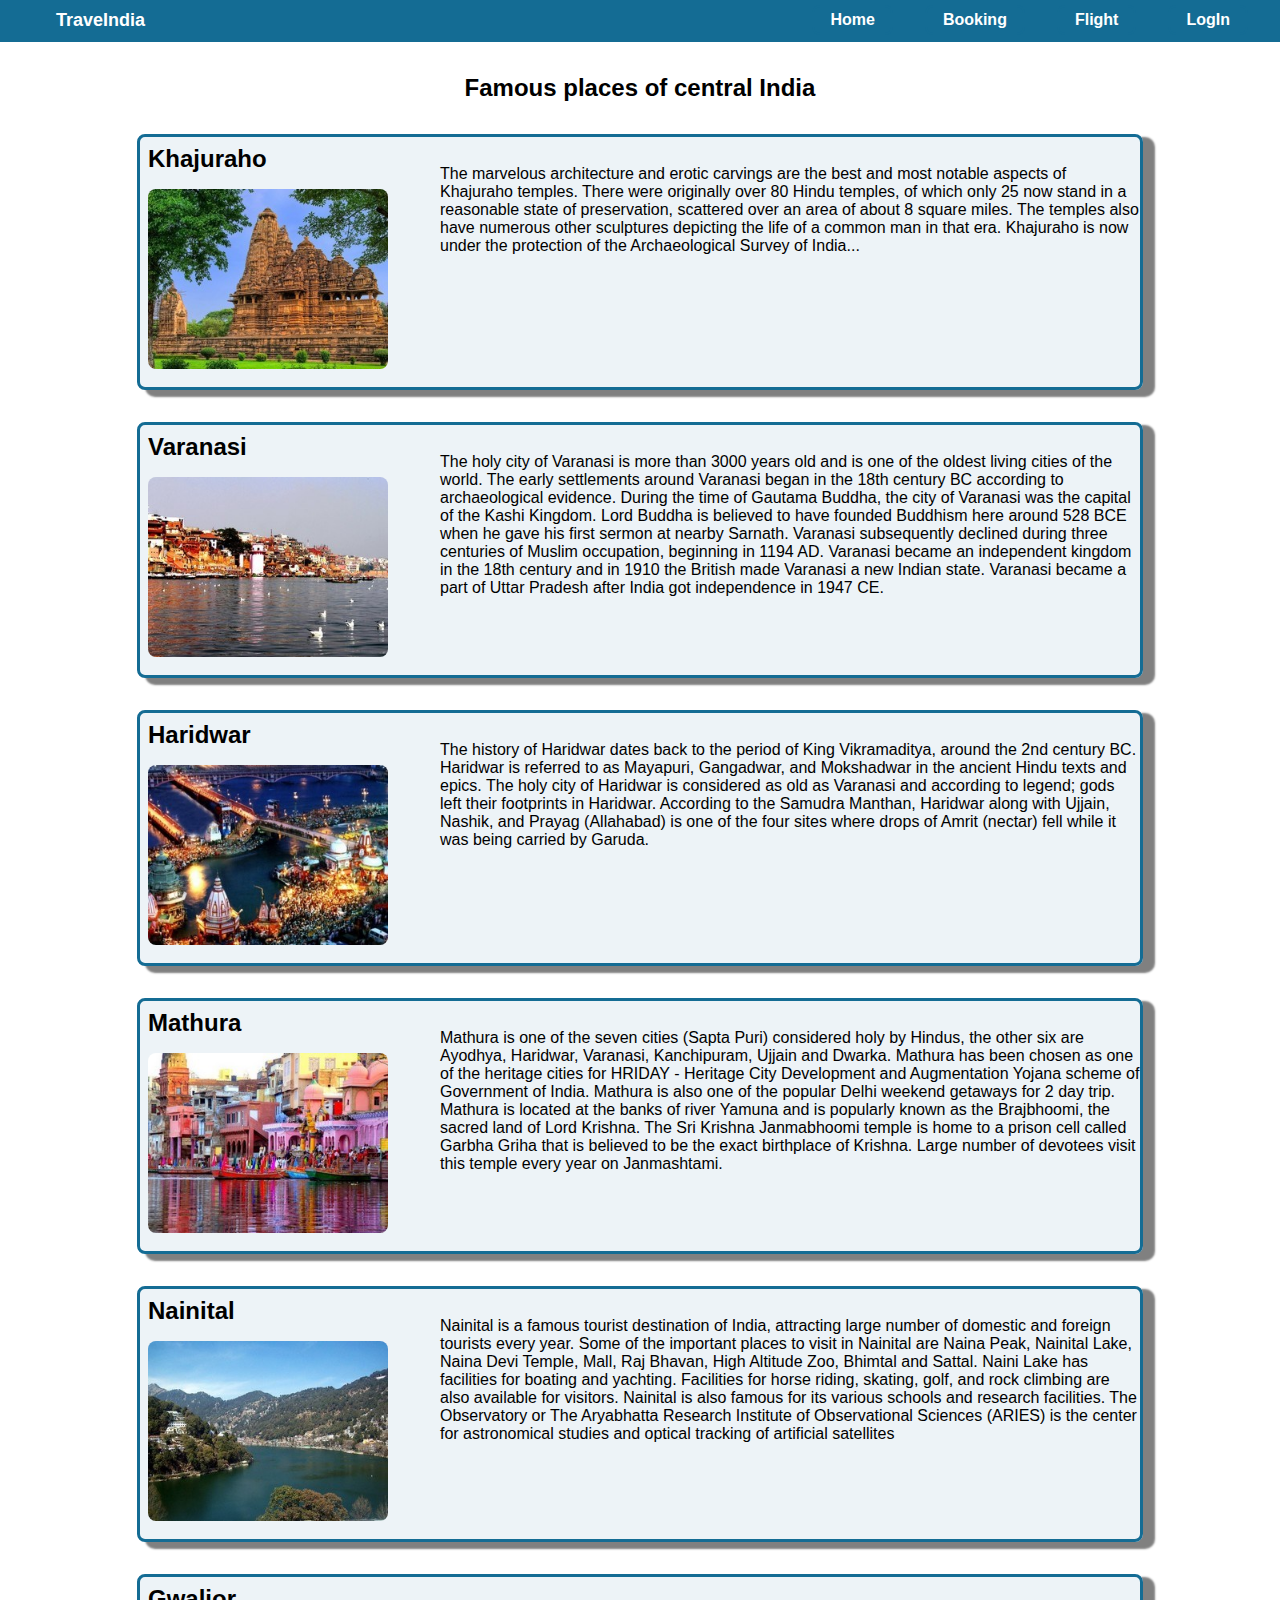
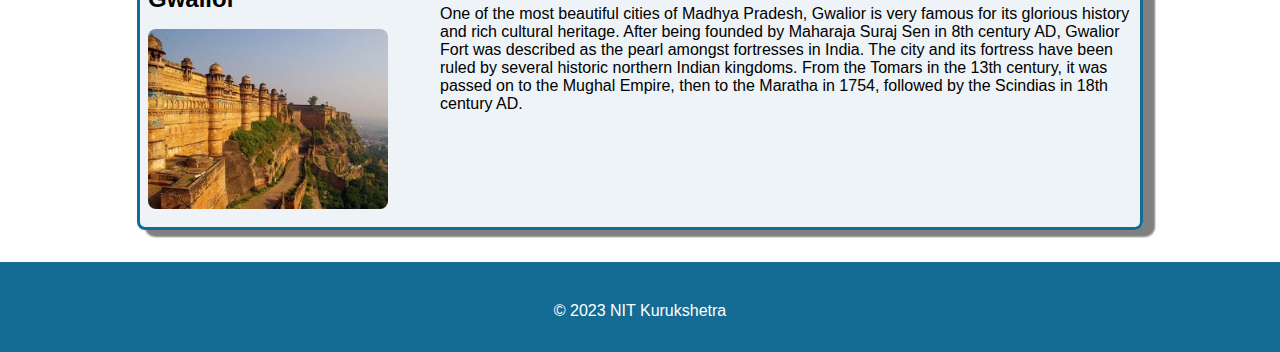
<file: central.html>
<!DOCTYPE html>
<html lang="en">
<head>
    <meta charset="UTF-8">
    <meta http-equiv="X-UA-Compatible" content="IE=edge">
    <meta name="viewport" content="width=device-width, initial-scale=1.0">
    <title>central</title>
    <link rel="stylesheet" href="styles.css">
</head>
<body>
    <div class="nav">
        <nav>
            <ul>
                <a href="login.html">
                    <li>LogIn</li>
                </a>
                <a href="#">
                    <li>Flight</li>
                </a>
    
                <a href="#">
                    <li>Booking</li>
                </a>
                <a href="index.html">
                    <li>Home</li>
                </a>
                <li id="logo">TraveIndia</li>
            </ul>
        </nav>
    </div>

    <div class="content">
        <h2>Famous places of central India</h2>
    <div class="content_card">
        <h2>Khajuraho</h2>
        <img src="images/khajuraho.jpg" alt="">
        <p>The marvelous architecture and erotic carvings are the best and most notable aspects of Khajuraho temples. There were originally over 80 Hindu temples, of which only 25 now stand in a reasonable state of preservation, scattered over an area of about 8 square miles. The temples also have numerous other sculptures depicting the life of a common man in that era. Khajuraho is now under the protection of the Archaeological Survey of India...</p>
    </div>
    <div class="content_card">
        <h2>Varanasi</h2>
        <img src="images/varanashi.jpg" alt="">
        <p> The holy city of Varanasi is more than 3000 years old and is one of the oldest living cities of the world. The early settlements around Varanasi began in the 18th century BC according to archaeological evidence. During the time of Gautama Buddha, the city of Varanasi was the capital of the Kashi Kingdom. Lord Buddha is believed to have founded Buddhism here around 528 BCE when he gave his first sermon at nearby Sarnath. Varanasi subsequently declined during three centuries of Muslim occupation, beginning in 1194 AD. Varanasi became an independent kingdom in the 18th century and in 1910 the British made Varanasi a new Indian state. Varanasi became a part of Uttar Pradesh after India got independence in 1947 CE.
        </p>
    </div>
    <div class="content_card">
        <h2>Haridwar</h2>
        <img src="images/haridwar.jpg" alt="">
        <p>The history of Haridwar dates back to the period of King Vikramaditya, around the 2nd century BC. Haridwar is referred to as Mayapuri, Gangadwar, and Mokshadwar in the ancient Hindu texts and epics. The holy city of Haridwar is considered as old as Varanasi and according to legend; gods left their footprints in Haridwar. According to the Samudra Manthan, Haridwar along with Ujjain, Nashik, and Prayag (Allahabad) is one of the four sites where drops of Amrit (nectar) fell while it was being carried by Garuda.

           
            
       </p>
    </div>
    <div class="content_card">
        <h2>Mathura</h2>
        <img src="images/mathura.jpg" alt="">
        <p>Mathura is one of the seven cities (Sapta Puri) considered holy by Hindus, the other six are Ayodhya, Haridwar, Varanasi, Kanchipuram, Ujjain and Dwarka. Mathura has been chosen as one of the heritage cities for HRIDAY - Heritage City Development and Augmentation Yojana scheme of Government of India. Mathura is also one of the popular Delhi weekend getaways for 2 day trip. Mathura is located at the banks of river Yamuna and is popularly known as the Brajbhoomi, the sacred land of Lord Krishna. The Sri Krishna Janmabhoomi temple is home to a prison cell called Garbha Griha that is believed to be the exact birthplace of Krishna. Large number of devotees visit this temple every year on Janmashtami.
 
        </p>
    </div>
    <div class="content_card">
        <h2>Nainital</h2>
        <img src="images/nainital.jpg" alt="">
        <p>Nainital is a famous tourist destination of India, attracting large number of domestic and foreign tourists every year. Some of the important places to visit in Nainital are Naina Peak, Nainital Lake, Naina Devi Temple, Mall, Raj Bhavan, High Altitude Zoo, Bhimtal and Sattal. Naini Lake has facilities for boating and yachting. Facilities for horse riding, skating, golf, and rock climbing are also available for visitors. Nainital is also famous for its various schools and research facilities. The Observatory or The Aryabhatta Research Institute of Observational Sciences (ARIES) is the center for astronomical studies and optical tracking of artificial satellites
        
        </p>
    </div>
    <div class="content_card">
        <h2>Gwalior</h2>
        <img src="images/gwalior.jpg" alt="">
        <p>One of the most beautiful cities of Madhya Pradesh, Gwalior is very famous for its glorious history and rich cultural heritage. After being founded by Maharaja Suraj Sen in 8th century AD, Gwalior Fort was described as the pearl amongst fortresses in India. The city and its fortress have been ruled by several historic northern Indian kingdoms. From the Tomars in the 13th century, it was passed on to the Mughal Empire, then to the Maratha in 1754, followed by the Scindias in 18th century AD.


        </p>
    </div>
   
    </div>
    <footer>
        <div class="footer">
    
            <p>&copy; 2023 NIT Kurukshetra</p>
    
        </div>
    </footer>
    
</body>
</html>
</file>
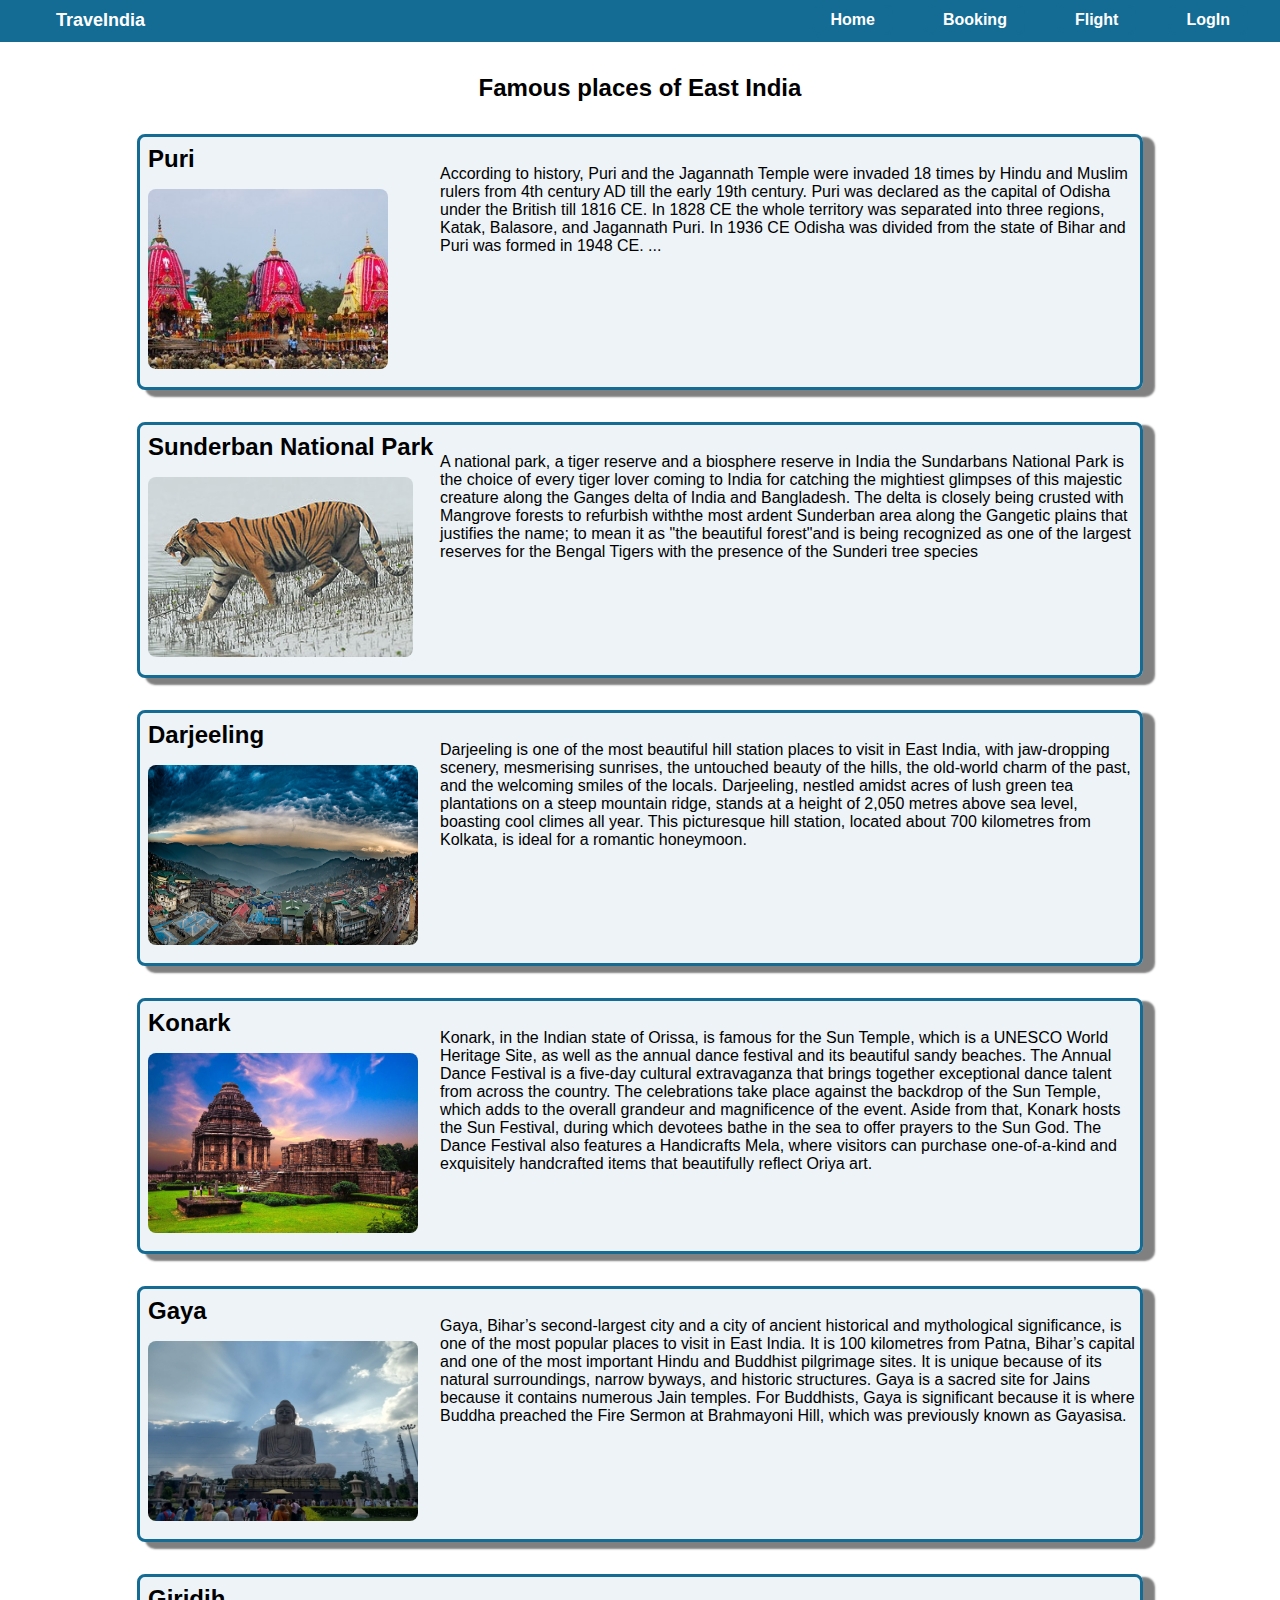
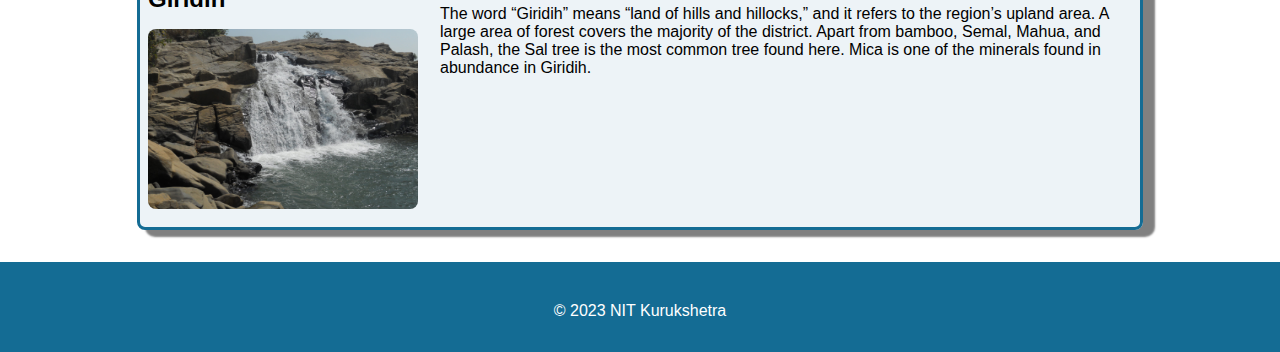
<file: east.html>
<!DOCTYPE html>
<html lang="en">

<head>
    <meta charset="UTF-8">
    <meta http-equiv="X-UA-Compatible" content="IE=edge">
    <meta name="viewport" content="width=device-width, initial-scale=1.0">
    <title>East India</title>
    <link rel="stylesheet" href="styles.css">
</head>

<body>
    <div class="nav">
        <nav>
            <ul>
                <a href="login.html">
                    <li>LogIn</li>
                </a>
                <a href="#">
                    <li>Flight</li>
                </a>

                <a href="#">
                    <li>Booking</li>
                </a>
                <a href="index.html">
                    <li>Home</li>
                </a>
                <li id="logo">TraveIndia</li>
            </ul>
        </nav>
    </div>

    <div class="content">
        <h2>Famous places of East India</h2>
        <div class="content_card">
            <h2>Puri</h2>
            <img src="images/puri.jpg" alt="">
            <p>According to history, Puri and the Jagannath Temple were invaded 18 times by Hindu and Muslim rulers from
                4th century AD till the early 19th century. Puri was declared as the capital of Odisha under the British
                till 1816 CE. In 1828 CE the whole territory was separated into three regions, Katak, Balasore, and
                Jagannath Puri. In 1936 CE Odisha was divided from the state of Bihar and Puri was formed in 1948 CE.
                ...</p>
        </div>
        <div class="content_card">
            <h2>Sunderban National Park</h2>
            <img src="images/sunderban.jpg" alt="">
            <p>A national park, a tiger reserve and a biosphere reserve in India the Sundarbans National Park is the
                choice of every tiger lover coming to India for catching the mightiest glimpses of this majestic
                creature along the Ganges delta of India and Bangladesh. The delta is closely being crusted with
                Mangrove forests to refurbish withthe most ardent Sunderban area along the Gangetic plains that
                justifies the name; to mean it as "the beautiful forest"and is being recognized as one of the largest
                reserves for the Bengal Tigers with the presence of the Sunderi tree species </p>
        </div>
        <div class="content_card">
            <h2> Darjeeling</h2>
            <img src="images/Darjeeling.jpg" alt="" style="width:270px;">
            <p>Darjeeling is one of the most beautiful hill station places to visit in East India, with jaw-dropping
                scenery, mesmerising sunrises, the untouched beauty of the hills, the old-world charm of the past, and
                the welcoming smiles of the locals. Darjeeling, nestled amidst acres of lush green tea plantations on a
                steep mountain ridge, stands at a height of 2,050 metres above sea level, boasting cool climes all year.
                This picturesque hill station, located about 700 kilometres from Kolkata, is ideal for a romantic
                honeymoon.</p>
        </div>
        <div class="content_card">
            <h2>Konark</h2>
            <img src="images/konark.jpg" alt="" style="width: 270px;">
            <p>Konark, in the Indian state of Orissa, is famous for the Sun Temple, which is a UNESCO World Heritage
                Site, as well as the annual dance festival and its beautiful sandy beaches. The Annual Dance Festival is
                a five-day cultural extravaganza that brings together exceptional dance talent from across the country.
                The celebrations take place against the backdrop of the Sun Temple, which adds to the overall grandeur
                and magnificence of the event. Aside from that, Konark hosts the Sun Festival, during which devotees
                bathe in the sea to offer prayers to the Sun God. The Dance Festival also features a Handicrafts Mela,
                where visitors can purchase one-of-a-kind and exquisitely handcrafted items that beautifully reflect
                Oriya art.
            </p>
        </div>
        <div class="content_card">
            <h2> Gaya</h2>
            <img src="images/gaya.jpg" alt="" style="width: 270px;">
            <p>Gaya, Bihar’s second-largest city and a city of ancient historical and mythological significance, is one
                of the most popular places to visit in East India. It is 100 kilometres from Patna, Bihar’s capital and
                one of the most important Hindu and Buddhist pilgrimage sites. It is unique because of its natural
                surroundings, narrow byways, and historic structures. Gaya is a sacred site for Jains because it
                contains numerous Jain temples. For Buddhists, Gaya is significant because it is where Buddha preached
                the Fire Sermon at Brahmayoni Hill, which was previously known as Gayasisa.

            </p>
        </div>
        <div class="content_card">
            <h2>Giridih</h2>
            <img src="images/giridh.jpg" alt="" style="width: 270px;">
            <p>The word “Giridih” means “land of hills and hillocks,” and it refers to the region’s upland area. A large
                area of forest covers the majority of the district. Apart from bamboo, Semal, Mahua, and Palash, the Sal
                tree is the most common tree found here. Mica is one of the minerals found in abundance in Giridih.



            </p>
        </div>

    </div>

    <footer>
        <div class="footer">

            <p>&copy; 2023 NIT Kurukshetra</p>

        </div>
    </footer>
</body>

</html>
</file>
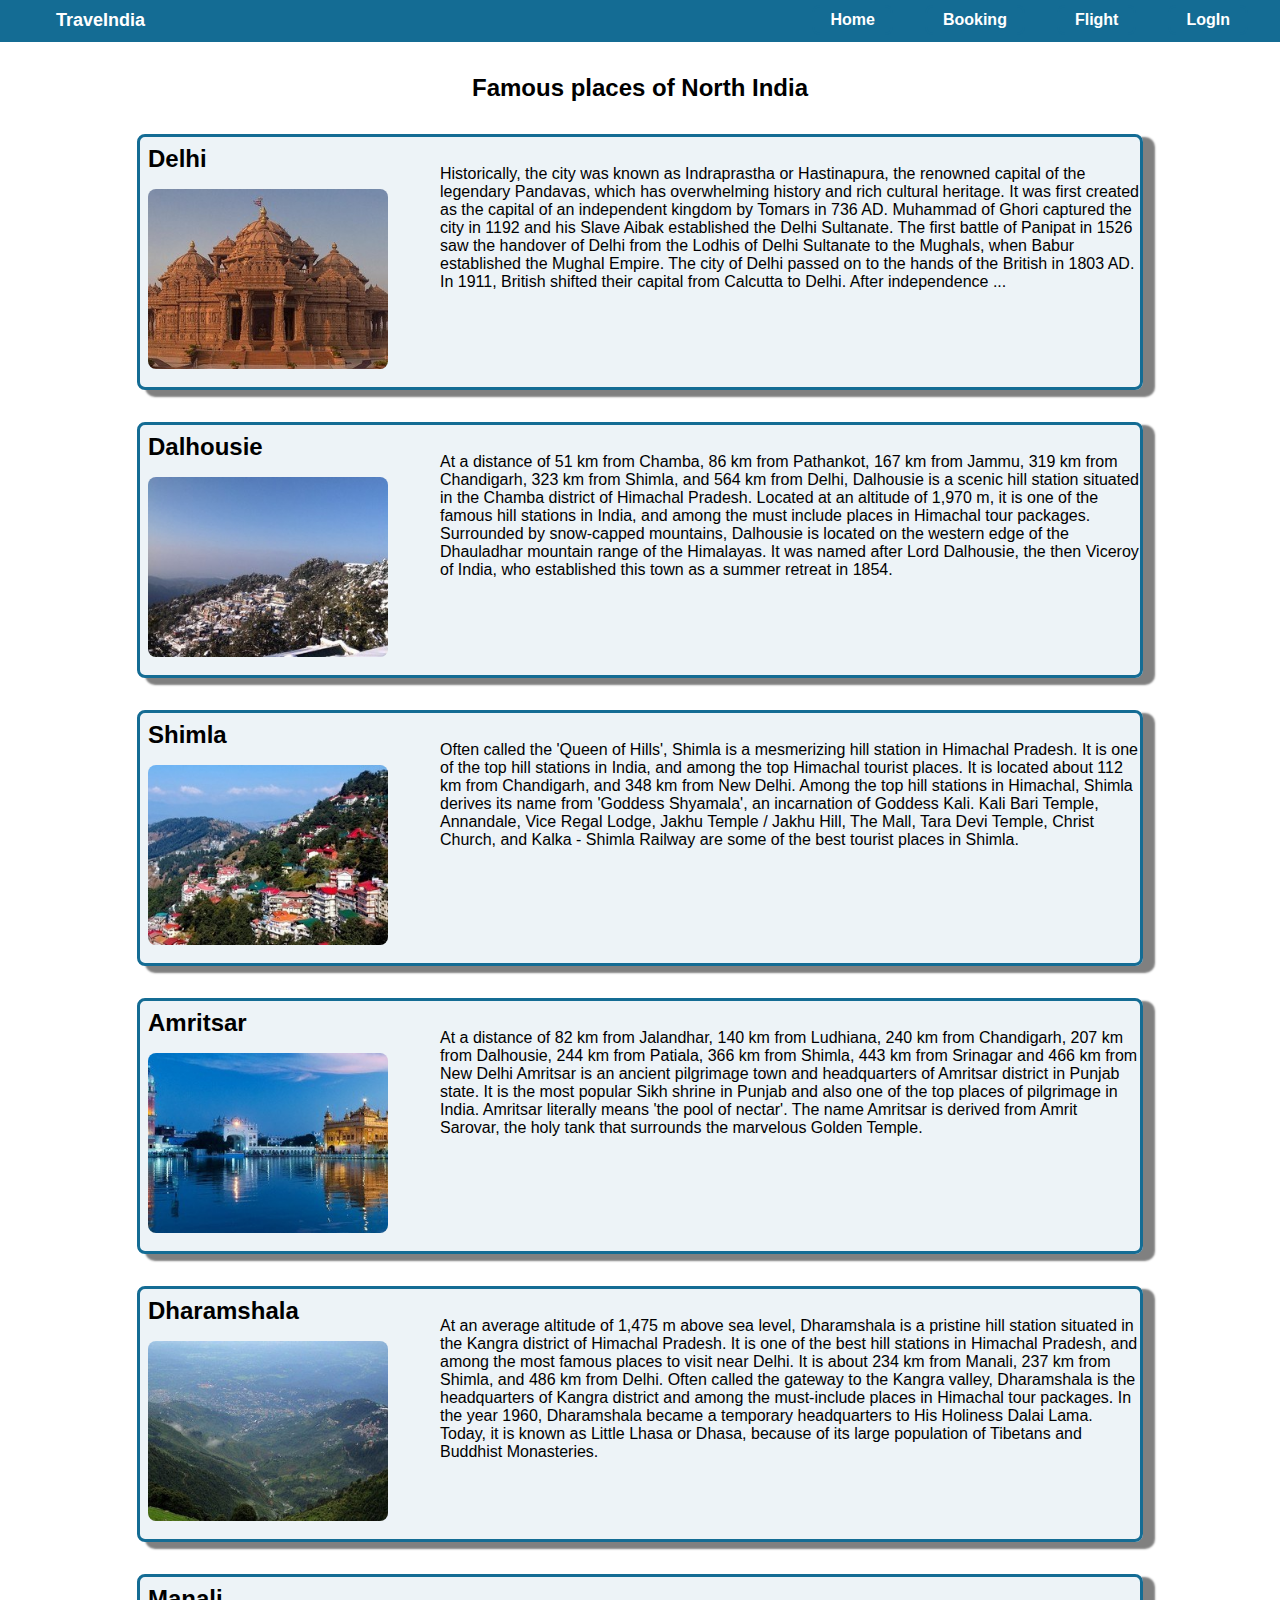
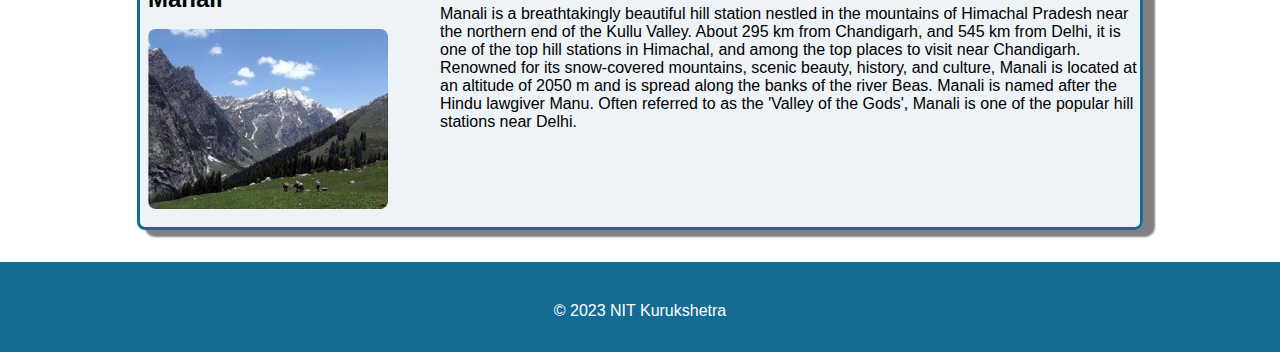
<file: north.html>
<!DOCTYPE html>
<html lang="en">
<head>
    <meta charset="UTF-8">
    <meta http-equiv="X-UA-Compatible" content="IE=edge">
    <meta name="viewport" content="width=device-width, initial-scale=1.0">
    <title>North India</title>
    <link rel="stylesheet" href="styles.css">
</head>
<body>
    <div class="nav">
        <nav>
            <ul>
                <a href="login.html">
                    <li>LogIn</li>
                </a>
                <a href="#">
                    <li>Flight</li>
                </a>
    
                <a href="#">
                    <li>Booking</li>
                </a>
                <a href="index.html">
                    <li>Home</li>
                </a>
                <li id="logo">TraveIndia</li>
            </ul>
        </nav>
    </div>

    <div class="content">
        <h2>Famous places of North India</h2>
    <div class="content_card" >
        <h2>Delhi</h2>
        <img src="images/delhi.jpg" alt="">
        <p>Historically, the city was known as Indraprastha or Hastinapura, the renowned capital of the legendary Pandavas, which
        has overwhelming history and rich cultural heritage. It was first created as the capital of an independent kingdom by
        Tomars in 736 AD. Muhammad of Ghori captured the city in 1192 and his Slave Aibak established the Delhi Sultanate. The
        first battle of Panipat in 1526 saw the handover of Delhi from the Lodhis of Delhi Sultanate to the Mughals, when Babur
        established the Mughal Empire. The city of Delhi passed on to the hands of the British in 1803 AD. In 1911, British
        shifted their capital from Calcutta to Delhi. After independence ...</p>
    </div>
    <div class="content_card" >
        <h2>Dalhousie</h2>
        <img src="images/dallhousie.jpg" alt="">
        <p>At a distance of 51 km from Chamba, 86 km from Pathankot, 167 km from Jammu, 319 km from Chandigarh, 323 km from Shimla,
        and 564 km from Delhi, Dalhousie is a scenic hill station situated in the Chamba district of Himachal Pradesh. Located
        at an altitude of 1,970 m, it is one of the famous hill stations in India, and among the must include places in Himachal
        tour packages.
        
        Surrounded by snow-capped mountains, Dalhousie is located on the western edge of the Dhauladhar mountain range of the
        Himalayas. It was named after Lord Dalhousie, the then Viceroy of India, who established this town as a summer retreat
        in 1854.  </p>
    </div>
    <div class="content_card">
        <h2>Shimla</h2>
        <img src="images/shimla.jpg" alt="">
        <p>Often called the 'Queen of Hills', Shimla is a mesmerizing hill station in Himachal Pradesh. It is one of the top hill
        stations in India, and among the top Himachal tourist places. It is located about 112 km from Chandigarh, and 348 km
        from New Delhi.
        
        Among the top hill stations in Himachal, Shimla derives its name from 'Goddess Shyamala', an incarnation of Goddess
        Kali. Kali Bari Temple, Annandale, Vice Regal Lodge, Jakhu Temple / Jakhu Hill, The Mall, Tara Devi Temple, Christ
        Church, and Kalka - Shimla Railway are some of the best tourist places in Shimla.</p>
    </div>
    <div class="content_card">
        <h2>Amritsar</h2>
        <img src="images/amritsar.jpg" alt="">
        <p>At a distance of 82 km from Jalandhar, 140 km from Ludhiana, 240 km from Chandigarh, 207 km from Dalhousie, 244 km from
        Patiala, 366 km from Shimla, 443 km from Srinagar and 466 km from New Delhi Amritsar is an ancient pilgrimage town and
        headquarters of Amritsar district in Punjab state. It is the most popular Sikh shrine in Punjab and also one of the top
        places of pilgrimage in India.
        
        Amritsar literally means 'the pool of nectar'. The name Amritsar is derived from Amrit Sarovar, the holy tank that
        surrounds the marvelous Golden Temple.  
        </p>
    </div>
    <div class="content_card">
        <h2>Dharamshala</h2>
        <img src="images/dharamshala.jpg" alt="">
        <p>At an average altitude of 1,475 m above sea level, Dharamshala is a pristine hill station situated in the Kangra
        district of Himachal Pradesh. It is one of the best hill stations in Himachal Pradesh, and among the most famous places
        to visit near Delhi. It is about 234 km from Manali, 237 km from Shimla, and 486 km from Delhi.
        
        Often called the gateway to the Kangra valley, Dharamshala is the headquarters of Kangra district and among the
        must-include places in Himachal tour packages. In the year 1960, Dharamshala became a temporary headquarters to His
        Holiness Dalai Lama. Today, it is known as Little Lhasa or Dhasa, because of its large population of Tibetans and
        Buddhist Monasteries.
        
        </p>
    </div>
    <div class="content_card">
        <h2>Manali</h2>
        <img src="images/manali.jpg" alt="">
        <p>Manali is a breathtakingly beautiful hill station nestled in the mountains of Himachal Pradesh near the northern end of
        the Kullu Valley. About 295 km from Chandigarh, and 545 km from Delhi, it is one of the top hill stations in Himachal,
        and among the top places to visit near Chandigarh.
        
        Renowned for its snow-covered mountains, scenic beauty, history, and culture, Manali is located at an altitude of 2050 m
        and is spread along the banks of the river Beas. Manali is named after the Hindu lawgiver Manu. Often referred to as the
        'Valley of the Gods', Manali is one of the popular hill stations near Delhi.

        </p>
    </div>
   
    </div>

    <footer>
        <div class="footer">
    
            <p>&copy; 2023 NIT Kurukshetra</p>
    
        </div>
    </footer>
</body>
</html>
</file>
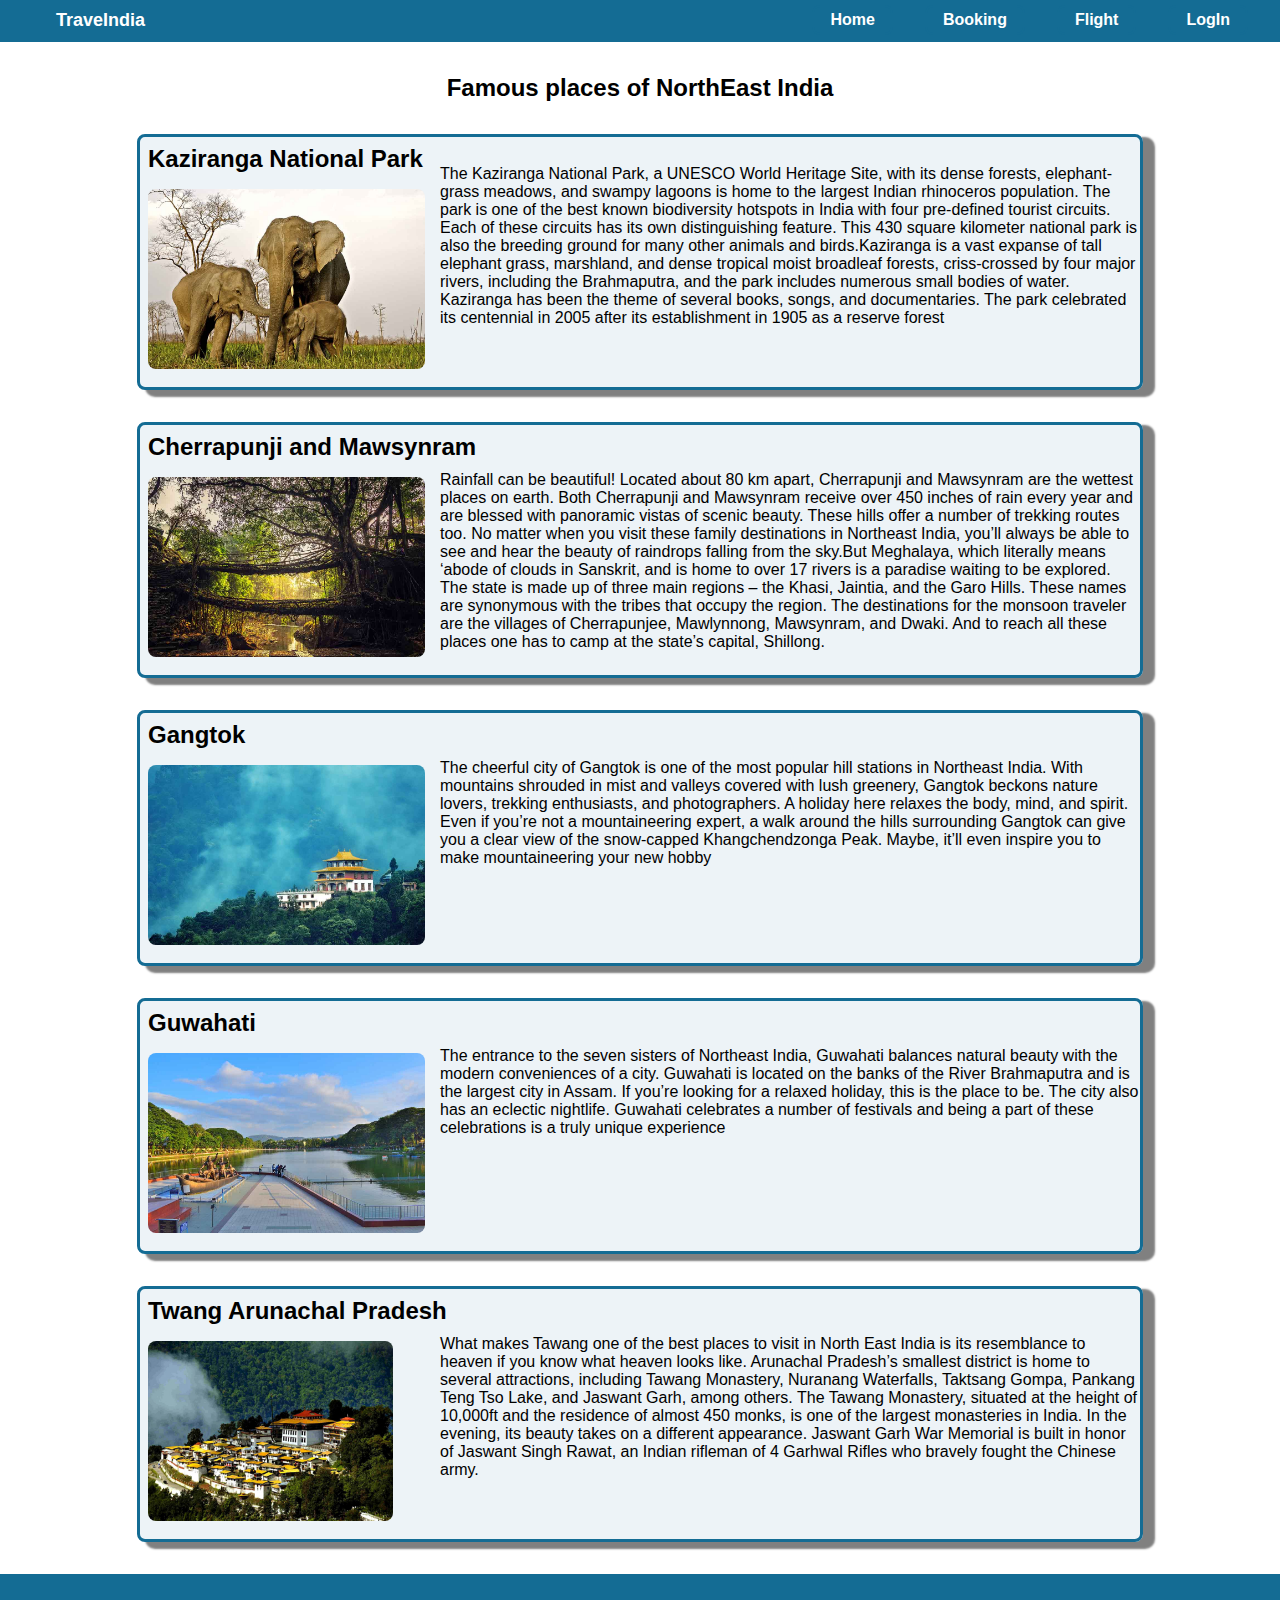
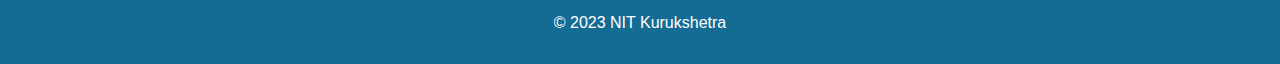
<file: northeast.html>
<!DOCTYPE html>
<html lang="en">
<head>
    <meta charset="UTF-8">
    <meta http-equiv="X-UA-Compatible" content="IE=edge">
    <meta name="viewport" content="width=device-width, initial-scale=1.0">
    <title>northeast</title>
    <link rel="stylesheet" href="styles.css">
</head>
<body>
    <div class="nav">
        <nav>
            <ul>
                <a href="login.html">
                    <li>LogIn</li>
                </a>
                <a href="#">
                    <li>Flight</li>
                </a>
    
                <a href="#">
                    <li>Booking</li>
                </a>
                <a href="index.html">
                    <li>Home</li>
                </a>
                <li id="logo">TraveIndia</li>
            </ul>
        </nav>
    </div>

    <div class="content">
        <h2>Famous places of NorthEast India</h2>
    <div class="content_card">
        <h2>Kaziranga National Park</h2>
        <img src="images/Kaziranga.jpg" alt="">
        <p>The Kaziranga National Park, a UNESCO World Heritage Site, with its dense forests, elephant-grass meadows, and swampy lagoons is home to the largest Indian rhinoceros population. The park is one of the best known biodiversity hotspots in India with four pre-defined tourist circuits. Each of these circuits has its own distinguishing feature. This 430 square kilometer national park is also the breeding ground for many other animals and birds.Kaziranga is a vast expanse of tall elephant grass, marshland, and dense tropical moist broadleaf forests, criss-crossed by four major rivers, including the Brahmaputra, and the park includes numerous small bodies of water. Kaziranga has been the theme of several books, songs, and documentaries. The park celebrated its centennial in 2005 after its establishment in 1905 as a reserve forest</p>
    </div>
    <div class="content_card">
        <h2>Cherrapunji and Mawsynram</h2>
        <img src="images/Cherrapunji.jpg" alt="">
        <p> <br>Rainfall can be beautiful! Located about 80 km apart, Cherrapunji and Mawsynram are the wettest places on earth. Both Cherrapunji and Mawsynram receive over 450 inches of rain every year and are blessed with panoramic vistas of scenic beauty. These hills offer a number of trekking routes too. No matter when you visit these family destinations in Northeast India, you’ll always be able to see and hear the beauty of raindrops falling from the sky.But Meghalaya, which literally means ‘abode of clouds in Sanskrit, and is home to over 17 rivers is a paradise waiting to be explored. The state is made up of three main regions – the Khasi, Jaintia, and the Garo Hills. These names are synonymous with the tribes that occupy the region.
        The destinations for the monsoon traveler are the villages of Cherrapunjee, Mawlynnong, Mawsynram, and Dwaki. And to reach all these places one has to camp at the state’s capital, Shillong.
        </p>
    </div>
    <div class="content_card">
        <h2>Gangtok</h2>
        <img src="images/Gangtok.jpg" alt="">
        <p><br>The cheerful city of Gangtok is one of the most popular hill stations in Northeast India. With mountains shrouded in mist and valleys covered with lush greenery, Gangtok beckons nature lovers, trekking enthusiasts, and photographers. A holiday here relaxes the body, mind, and spirit. Even if you’re not a mountaineering expert, a walk around the hills surrounding Gangtok can give you a clear view of the snow-capped Khangchendzonga Peak. Maybe, it’ll even inspire you to make mountaineering your new hobby 
       </p>
    </div>
    <div class="content_card">
        <h2>Guwahati</h2>
        <img src="images/Guwahati.jpg" alt="">
        <p><br>The entrance to the seven sisters of Northeast India, Guwahati balances natural beauty with the modern conveniences of a city. Guwahati is located on the banks of the River Brahmaputra and is the largest city in Assam. If you’re looking for a relaxed holiday, this is the place to be. The city also has an eclectic nightlife. Guwahati celebrates a number of festivals and being a part of these celebrations is a truly unique experience
 
        </p>
    </div>
    <div class="content_card">
        <h2>Twang Arunachal Pradesh</h2>
        <img src="images/Tawang.jpg" alt="" width="30">
        <p ><br>What makes Tawang one of the best places to visit in North East India is its resemblance to heaven if you know what heaven looks like. Arunachal Pradesh’s smallest district is home to several attractions, including Tawang Monastery, Nuranang Waterfalls, Taktsang Gompa, Pankang Teng Tso Lake, and Jaswant Garh, among others.

            The Tawang Monastery, situated at the height of 10,000ft and the residence of almost 450 monks, is one of the largest monasteries in India. In the evening, its beauty takes on a different appearance. Jaswant Garh War Memorial is built in honor of Jaswant Singh Rawat, an Indian rifleman of 4 Garhwal Rifles who bravely fought the Chinese army.
        </p>
    </div>
   
    </div>

    <footer>
        <div class="footer">
    
            <p>&copy; 2023 NIT Kurukshetra</p>
    
        </div>
    </footer>
</body>
</html>
</file>
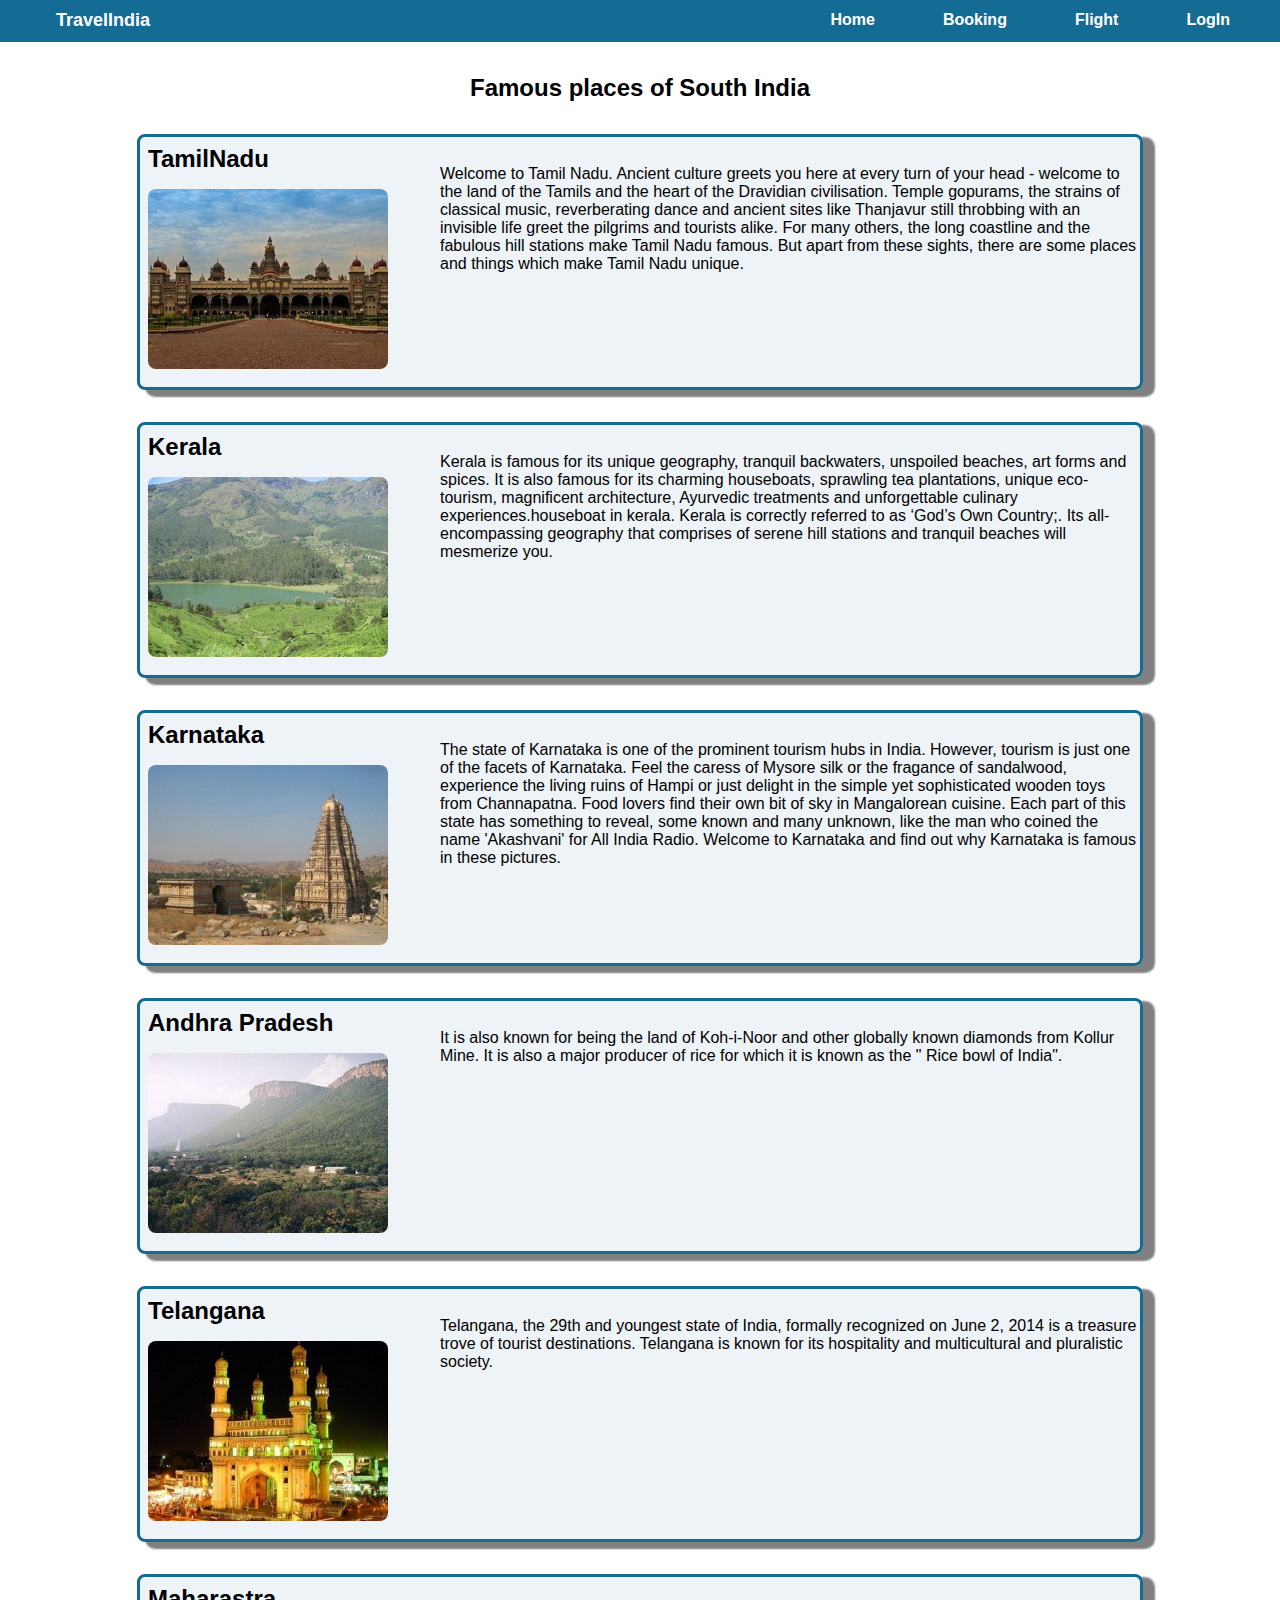
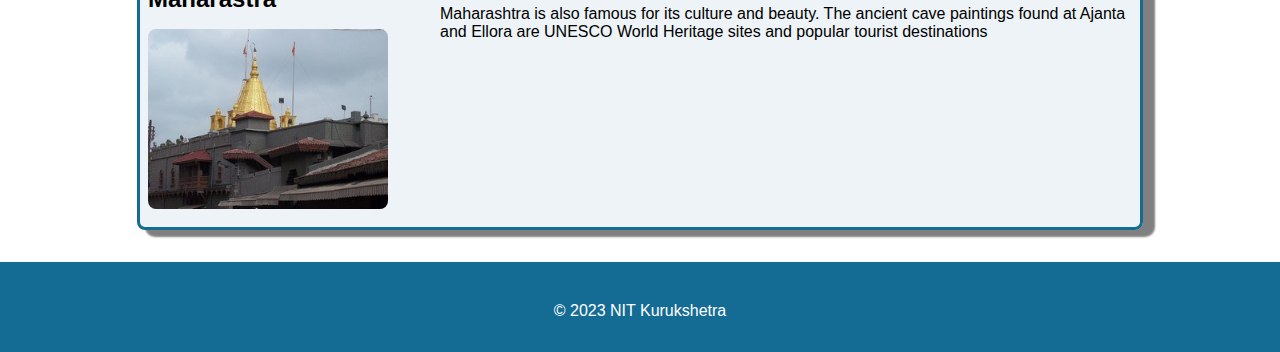
<file: south.html>
<!DOCTYPE html>
<html lang="en">

<head>
    <meta charset="UTF-8">
    <meta http-equiv="X-UA-Compatible" content="IE=edge">
    <meta name="viewport" content="width=device-width, initial-scale=1.0">
    <title>central</title>
    <link rel="stylesheet" href="styles.css">
</head>

<body>
    <div class="nav">
        <nav>
            <ul>
                <a href="#">
                    <li>LogIn</li>
                </a>
                <a href="#">
                    <li>Flight</li>
                </a>

                <a href="#">
                    <li>Booking</li>
                </a>
                <a href="index.html">
                    <li>Home</li>
                </a>
                <li id="logo">TravelIndia</li>
            </ul>
        </nav>
    </div>
    <main>
        <div class="content">
            <h2>Famous places of South India</h2>
            <div class="content_card">
                <h2>TamilNadu</h2>
                <img src="images/tamilnadu.jpg" alt="">
                <p>Welcome to Tamil Nadu. Ancient culture greets you here at every turn of your head - welcome to the
                    land of the Tamils and the heart of the Dravidian civilisation. Temple gopurams, the strains of
                    classical music, reverberating dance and ancient sites like Thanjavur still throbbing with an
                    invisible life greet the pilgrims and tourists alike. For many others, the long coastline and the
                    fabulous hill stations make Tamil Nadu famous. But apart from these sights, there are some places
                    and things which make Tamil Nadu unique.</p>
            </div>
            <div class="content_card">
                <h2>Kerala</h2>
                <img src="images/kerala.jpg" alt="">
                <p>Kerala is famous for its unique geography, tranquil backwaters, unspoiled beaches, art forms and
                    spices. It is also famous for its charming houseboats, sprawling tea plantations, unique
                    eco-tourism, magnificent architecture, Ayurvedic treatments and unforgettable culinary
                    experiences.houseboat in kerala. Kerala is correctly referred to as ‘God’s Own Country;. Its
                    all-encompassing geography that comprises of serene hill stations and tranquil beaches will
                    mesmerize you.</p>
            </div>
            <div class="content_card">
                <h2>Karnataka</h2>
                <img src="images/karnataka.jpg" alt="">
                <p>The state of Karnataka is one of the prominent tourism hubs in India. However, tourism is just
                    one of the facets of Karnataka. Feel the caress of Mysore silk or the fragance of sandalwood,
                    experience the living ruins of Hampi or just delight in the simple yet sophisticated wooden toys
                    from Channapatna. Food lovers find their own bit of sky in Mangalorean cuisine. Each part of
                    this state has something to reveal, some known and many unknown, like the man who coined the
                    name 'Akashvani' for All India Radio. Welcome to Karnataka and find out why Karnataka is famous
                    in these pictures.</p>
            </div>
            <div class="content_card">
                <h2>Andhra Pradesh</h2>
                <img src="images/andhra.jpg" alt="">
                <p>It is also known for being the land of Koh-i-Noor and other globally known diamonds from Kollur
                    Mine. It is also a major producer of rice for which it is known as the " Rice bowl of India".
                </p>
            </div>
            <div class="content_card">
                <h2>Telangana</h2>
                <img src="images/telangana.jpg" alt="">
                <p>Telangana, the 29th and youngest state of India, formally recognized on June 2, 2014 is a
                    treasure trove of tourist destinations. Telangana is known for its hospitality and multicultural
                    and pluralistic society.</p>
            </div>
            <div class="content_card">
                <h2>Maharastra</h2>
                <img src="images/maharastra.jpg" alt="">
                <p>Maharashtra is also famous for its culture and beauty. The ancient cave paintings found at Ajanta
                    and Ellora are UNESCO World Heritage sites and popular tourist destinations </p>
            </div>


    </main>
    <footer>
        <div class="footer">

            <p>&copy; 2023 NIT Kurukshetra</p>

        </div>

    </footer>

</body>

</html>
</file>
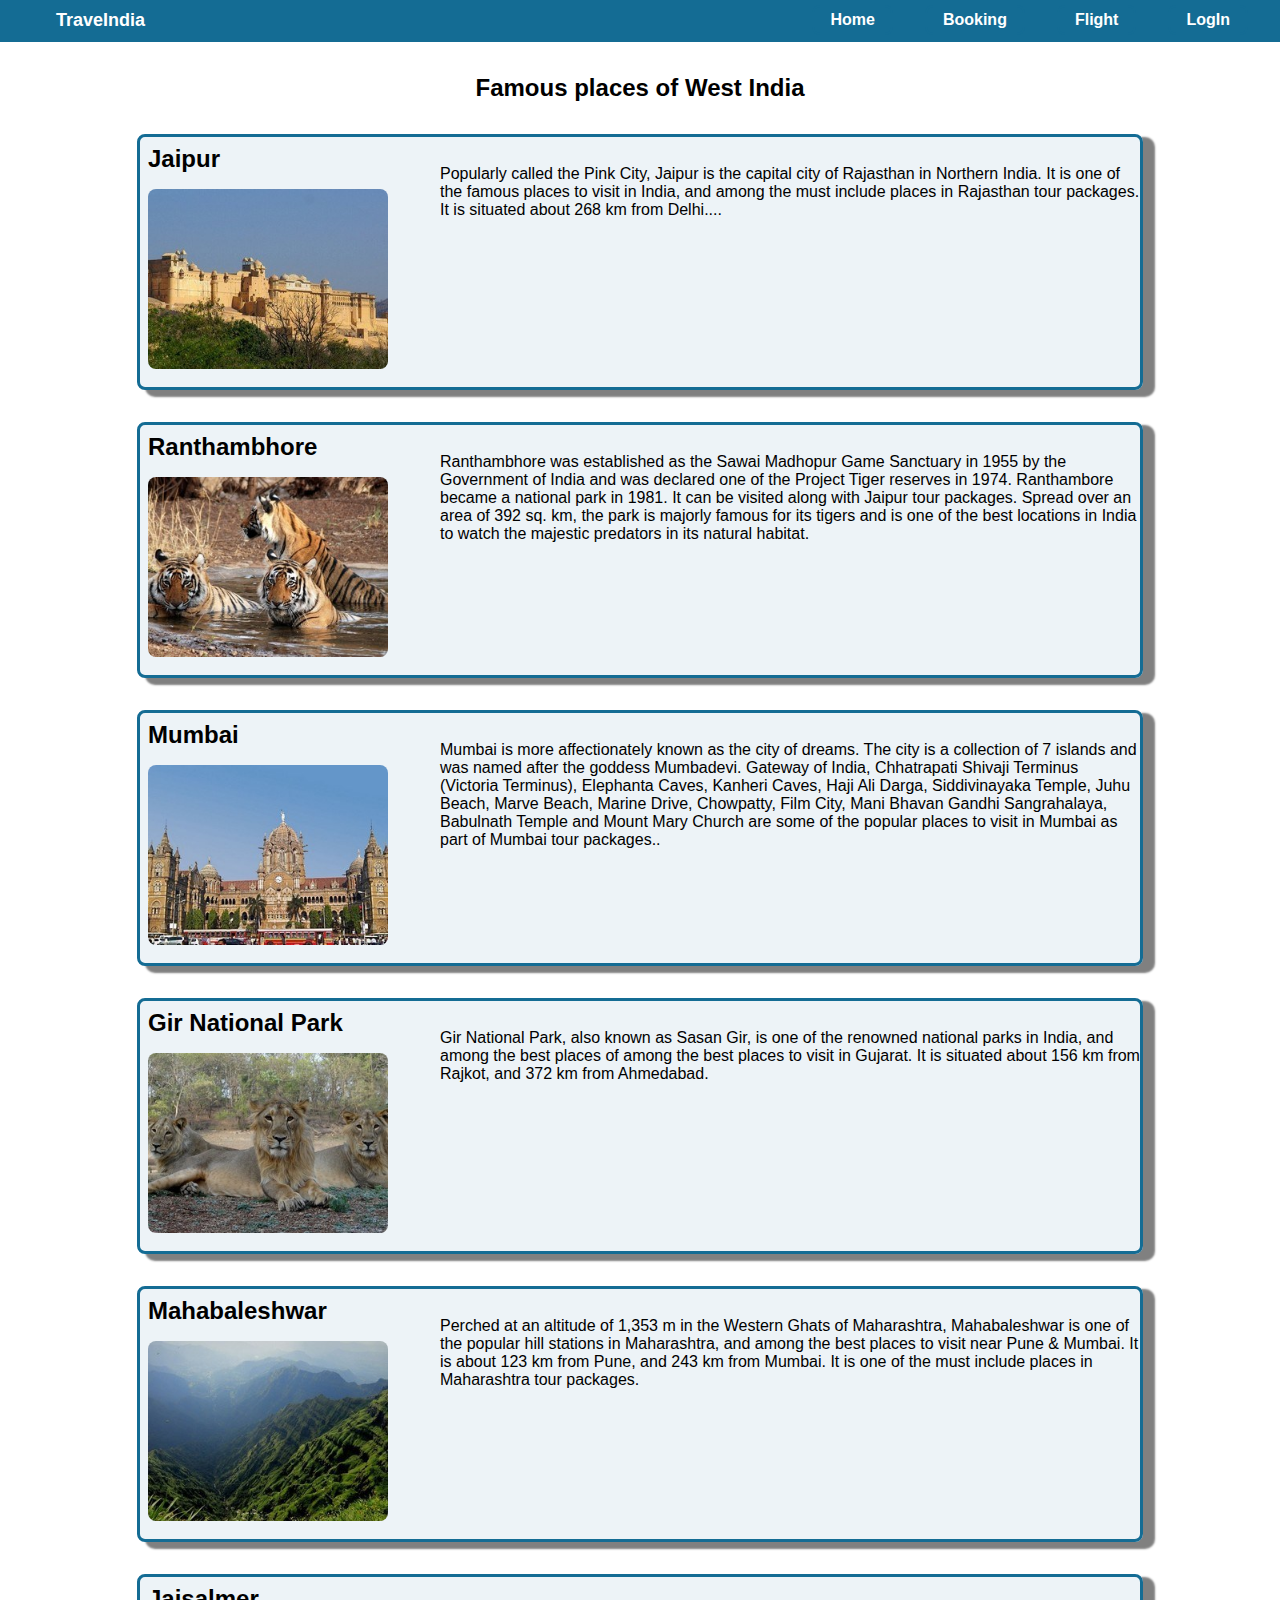
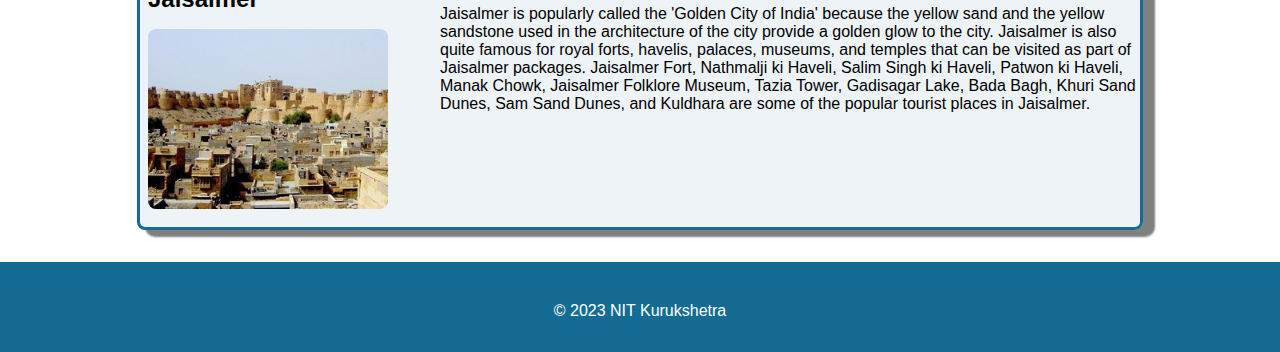
<file: west.html>
<!DOCTYPE html>
<html lang="en">
<head>
    <meta charset="UTF-8">
    <meta http-equiv="X-UA-Compatible" content="IE=edge">
    <meta name="viewport" content="width=device-width, initial-scale=1.0">
    <title>West India</title>
    <link rel="stylesheet" href="styles.css">
</head>
<body>
    <div class="nav">
        <nav>
            <ul>
                <a href="login.html">
                    <li>LogIn</li>
                </a>
                <a href="#">
                    <li>Flight</li>
                </a>
    
                <a href="#">
                    <li>Booking</li>
                </a>
                <a href="index.html">
                    <li>Home</li>
                </a>
                <li id="logo">TraveIndia</li>
            </ul>
        </nav>
    </div>

    <div class="content">
        <h2>Famous places of West India</h2>
    <div class="content_card" >
        <h2>Jaipur</h2>
        <img src="images/jaipur.jpg" alt="">
        <p>Popularly called the Pink City, Jaipur is the capital city of Rajasthan in Northern India. It is one of the famous places to visit in India, and among the must include places in Rajasthan tour packages. It is situated about 268 km from Delhi....</p>
    </div>
    <div class="content_card" >
        <h2>Ranthambhore</h2>
        <img src="images/Ranthambore.jpg" alt="">
        <p>Ranthambhore was established as the Sawai Madhopur Game Sanctuary in 1955 by the Government of India and was declared one of the Project Tiger reserves in 1974. Ranthambore became a national park in 1981. It can be visited along with Jaipur tour packages. Spread over an area of 392 sq. km, the park is majorly famous for its tigers and is one of the best locations in India to watch the majestic predators in its natural habitat.  </p>
    </div>
    <div class="content_card">
        <h2>Mumbai</h2>
        <img src="images/mumbai.jpg" alt="">
        <p>Mumbai is more affectionately known as the city of dreams. The city is a collection of 7 islands and was named after the goddess Mumbadevi. Gateway of India, Chhatrapati Shivaji Terminus (Victoria Terminus), Elephanta Caves, Kanheri Caves, Haji Ali Darga, Siddivinayaka Temple, Juhu Beach, Marve Beach, Marine Drive, Chowpatty, Film City, Mani Bhavan Gandhi Sangrahalaya, Babulnath Temple and Mount Mary Church are some of the popular places to visit in Mumbai as part of Mumbai tour packages..</p>
    </div>
    <div class="content_card">
        <h2>Gir National Park</h2>
        <img src="images/gir.jpg" alt="">
        <p>Gir National Park, also known as Sasan Gir, is one of the renowned national parks in India, and among the best places of among the best places to visit in Gujarat. It is situated about 156 km from Rajkot, and 372 km from Ahmedabad. 
        </p>
    </div>
    <div class="content_card">
        <h2>Mahabaleshwar</h2>
        <img src="images/Mahabaleshwar.jpg" alt="">
        <p>Perched at an altitude of 1,353 m in the Western Ghats of Maharashtra, Mahabaleshwar is one of the popular hill stations in Maharashtra, and among the best places to visit near Pune & Mumbai. It is about 123 km from Pune, and 243 km from Mumbai. It is one of the must include places in Maharashtra tour packages.
        
        </p>
    </div>
    <div class="content_card">
        <h2>Jaisalmer</h2>
        <img src="images/jaisalmer.jpg" alt="">
        <p>Jaisalmer is popularly called the 'Golden City of India' because the yellow sand and the yellow sandstone used in the architecture of the city provide a golden glow to the city. Jaisalmer is also quite famous for royal forts, havelis, palaces, museums, and temples that can be visited as part of Jaisalmer packages. Jaisalmer Fort, Nathmalji ki Haveli, Salim Singh ki Haveli, Patwon ki Haveli, Manak Chowk, Jaisalmer Folklore Museum, Tazia Tower, Gadisagar Lake, Bada Bagh, Khuri Sand Dunes, Sam Sand Dunes, and Kuldhara are some of the popular tourist places in Jaisalmer.
        </p>
    </div>
   
    </div>

    <footer>
        <div class="footer">
    
            <p>&copy; 2023 NIT Kurukshetra</p>
    
        </div>
    </footer>
</body>
</html>
</file>
<file: styles.css>
* {
    margin: 0;
    font-family: sans-serif;
  }
  
  ul {
    list-style-type: none;
  }
  
  li {
    display: inline;
    margin-top: 5px;
    margin-right: 32px;
    margin-bottom: 8px;
    float: right;
    border: 2px solid #146c94;
    padding: 4px 16px ;
    border-radius: 8px;
  }
  
  li:hover{
    background-color: #a1dcf8;
    color: black;
    box-shadow: black;
  }
  
  .nav #logo{
    color: white;
    font-weight: bolder;
    float: left;
    font-size: large;
    margin-top: 6px;
    border: none;
  }
  .nav a {
    text-decoration: none;
    color: white;
    font-weight: bold;
    font-family: sans-serif;
  }
  
  .nav {
    background-color: #146c94;
    height: 42px;
  }
  
  .map {
    float: right;
    margin: 12px auto;
  }
  
  .map p{
    margin: 0 auto;
    width: fit-content;
    margin-top: -16px;
    margin-bottom: 16px;
    border: 1px solid #146c94;
    padding: 4px 16px;
    border-radius: 8px;
    font-family: cursive;
    box-shadow: 3px 3px #146c94;
    font-size: large;
  }
  
  .section {
    width: 800px;
    height: 800px;
  }
  
  .section h2 {
    margin: 32px auto;
    width: fit-content;
  }
  
  .card {
    width: 350px;
    height: 280px;
    border: 2px solid #146c94;
    margin-left: 30px;
    margin-top: 16px;
    float: left;
    border-radius: 8px;
    background-color: #146b9414;
  }
  
  .card img {
    width: 300px;
    display: block;
    margin: 0 auto;
    border-radius: 8px;
  }
  
  .card p {
    margin: 16px auto;
    width: fit-content;
    font-weight: bold;
  }
  
  .card button {
    display: block;
    margin: 10px auto;
    background-color: #146c94;
    color: white;
    border-radius: 18px;
    padding: 8px 16px;
    font-weight: bold;
    border: none;
  }
  
  .card button:hover{
    color: black;
    background-color: #a1dcf8;
  }
  
  .title{
    text-decoration: underline;
    font-family:'Lucida Sans', 'Lucida Sans Regular', 'Lucida Grande', 'Lucida Sans Unicode', Geneva, Verdana, sans-serif;
    font-weight: 200;
    margin-left: 25%;
    background-color: rgb(219, 230, 248);
    font-size: x-large;
    border: 5px solid #146c94;
    width: 50%;
    border-radius: 10px;
    box-shadow:10px 5px 2px 2px  grey;
  }
  
  .content_card {
    transition: all 1s ease;
    height: 250px;
    background-color: #146b9414 ;
    width: 1000px;
    border: 3px solid #146c94;
    margin: 32px auto;
    border-radius: 8px;
    box-shadow:10px 5px 2px 2px  grey;
  }
  
  .content_card:hover {
    transform: scale(1.09);
  }
  
  .content h2{
    width: fit-content;
    margin: 32px auto;
  }
  
  .content div:nth-child(1){
    margin-top: 64px;
  }
  
  .content_card h2{
    margin: 8px 0px 8px 8px;
    width: fit-content;
    font-size: 24px;
  }
  
  .content_card img{
    border-radius: 8px;
    margin-top: 8px;
    margin-left: 8px;
    height: 180px;
    width: auto;
  }
  
  .content_card p{
    margin-top: -16px;
    width: 700px;
    float: right;
  }
  
  .footer{
    height: 50px;
    color: white;
    background-color: #146c94;
    padding-top: 40px;
  }
  
  .footer p{
    margin: 0 auto;
    width: fit-content;
  }
  
  .loginbox{
    position: relative;
    margin-top: 1%;
    margin-left: 30%;
    margin-bottom: 20%;
    width: 35%;
    height: 60%;
    border: 3px solid black;
    box-shadow: 5px 5px grey;
    border-radius: 20px;
    padding: 40px;
    background: linear-gradient(rgb(246, 96, 96),rgb(140, 186, 241));
  }
  
  .labels{
    color: rgb(255, 247, 240);
    font-size: x-large;
  }
  
  #name{
    margin: 10px;
    padding: 15px;
    width: 230px;
    border-radius: 10px;
  }
  
  #password{
    margin: 14px;
    padding: 15px;
    width: 230px;
    border-radius: 10px;
  }
  
  .btn{
    border: none;
    color: white;
    padding: 16px 32px;
    text-align: center;
    text-decoration: none;
    display: inline-block;
    font-size: 16px;
    margin: 4px 2px;
    transition-duration: 0.4s;
    border-radius: 10px;
    cursor: pointer;
    background: linear-gradient(to left, rgb(10, 9, 9), grey);
  }
  
  .btn:active {
    background:linear-gradient(to left, rgb(10, 9, 9), grey);
    box-shadow: 0 5px #666;
    transform: translateY(4px);
  }
  
  .dropdown {
    position: relative;
    display: inline-block;
  }
  
  .dropdown-content {
    display: none;
    position: absolute;
    background-color: #f9f9f9;
    min-width: 160px;
    box-shadow: 0px 8px 16px 0px rgba(0, 0, 0, 0.2);
    z-index: 1;
  }
  
  .dropdown-content a {
    color: black;
    padding: 12px 16px;
    text-decoration: none;
    display: block;
  }
  
  .dropdown:hover .dropdown-content {
    display: block;
  }
  .location_card {
    position: fixed;
    border: 2px solid #146c94;
    height: 600px;
    width: 600px;
    background-color: #d8f4ff;
    margin-left: 500px;
    border-radius: 8px;
    margin-bottom: 64px;
    visibility: hidden;
  }
  
  .location_card .close {
    height: 30px;
    width: 30px;
    float: right;
    margin-right: 4px;
    margin-top: 4px;
  
  }
</file>
